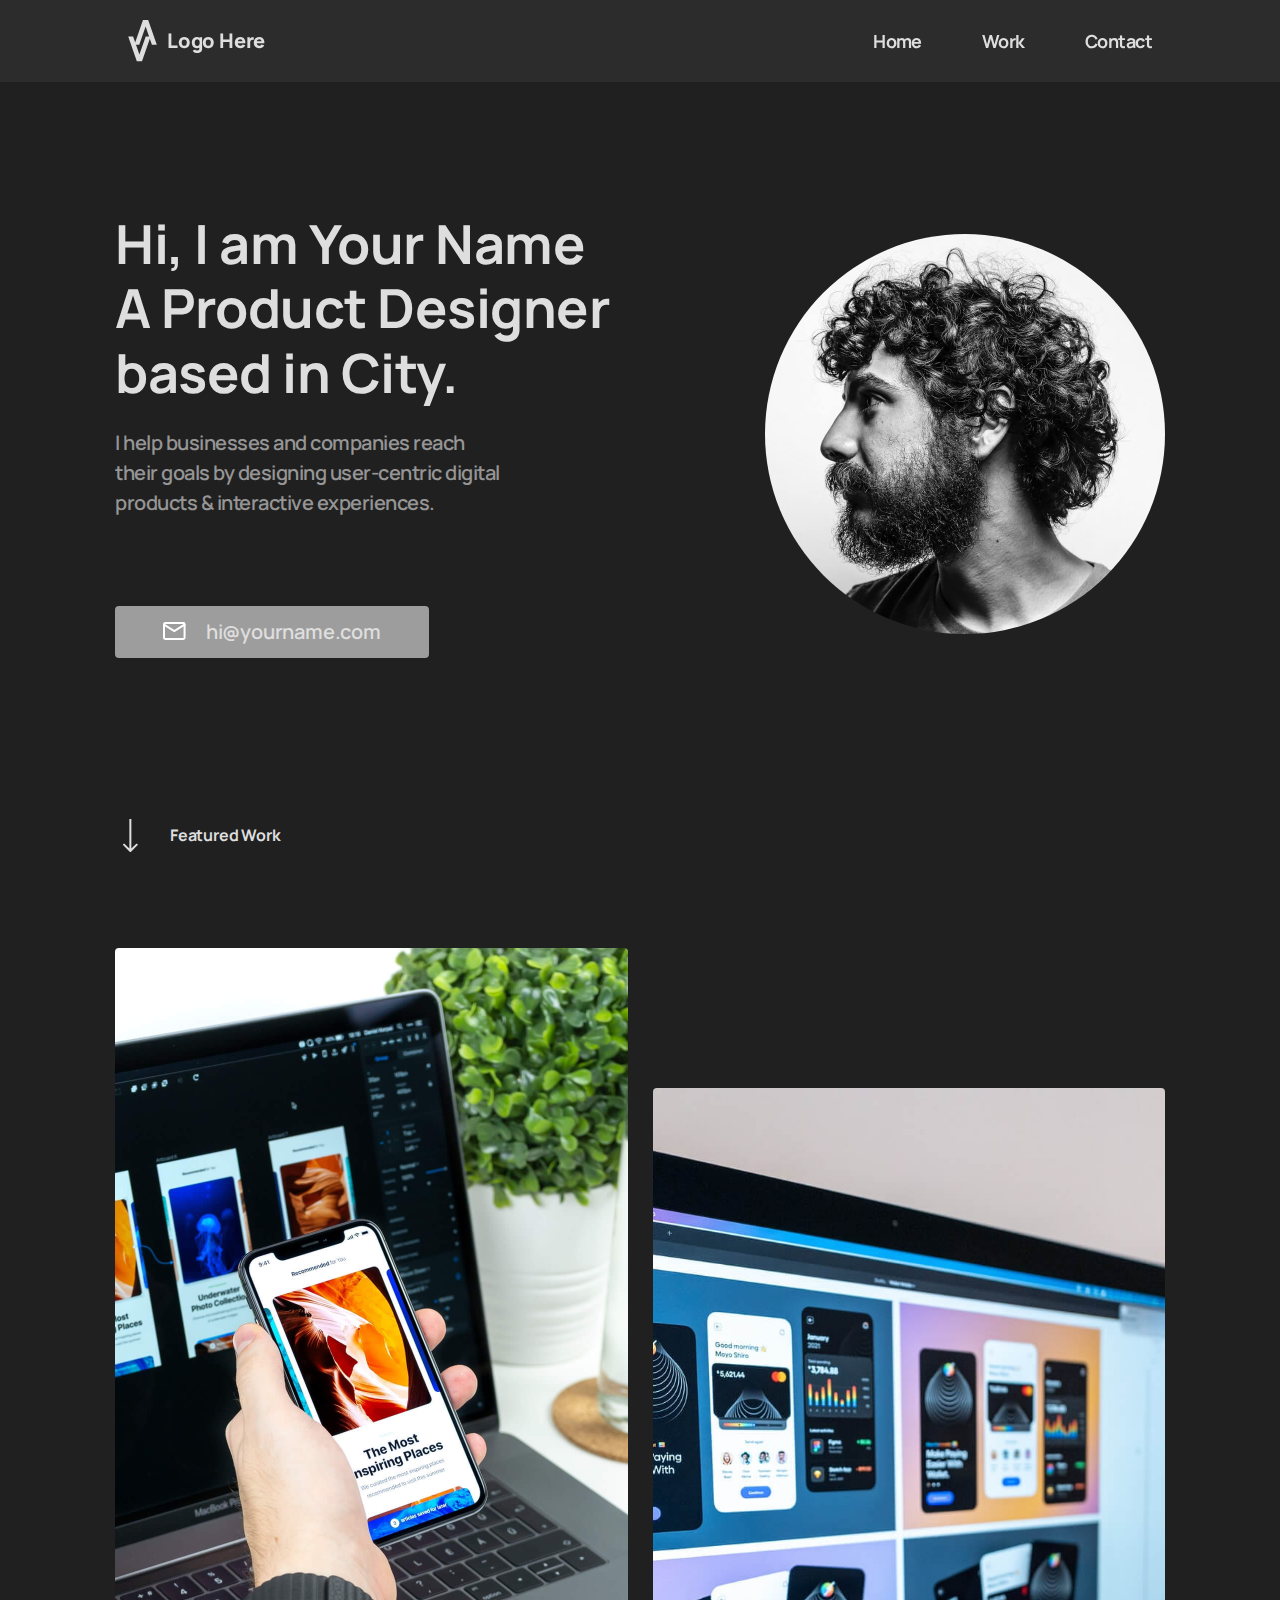
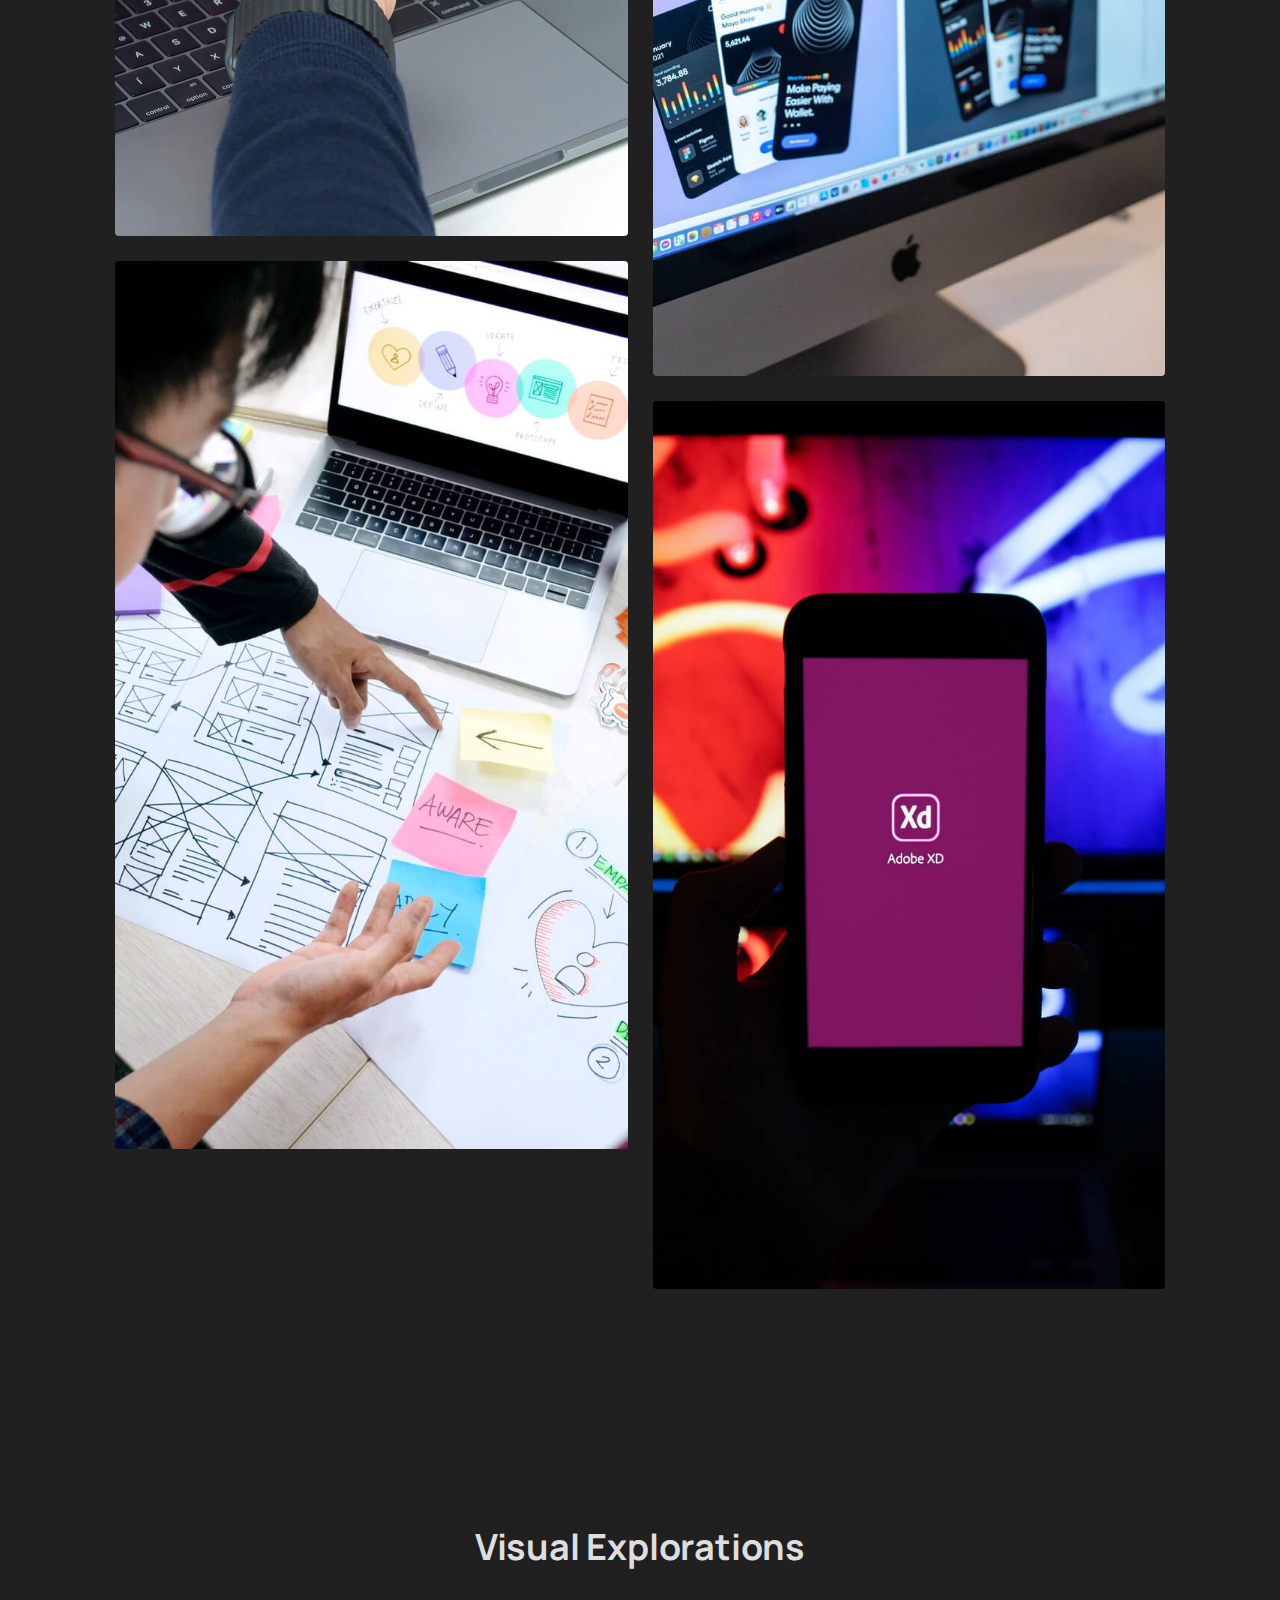
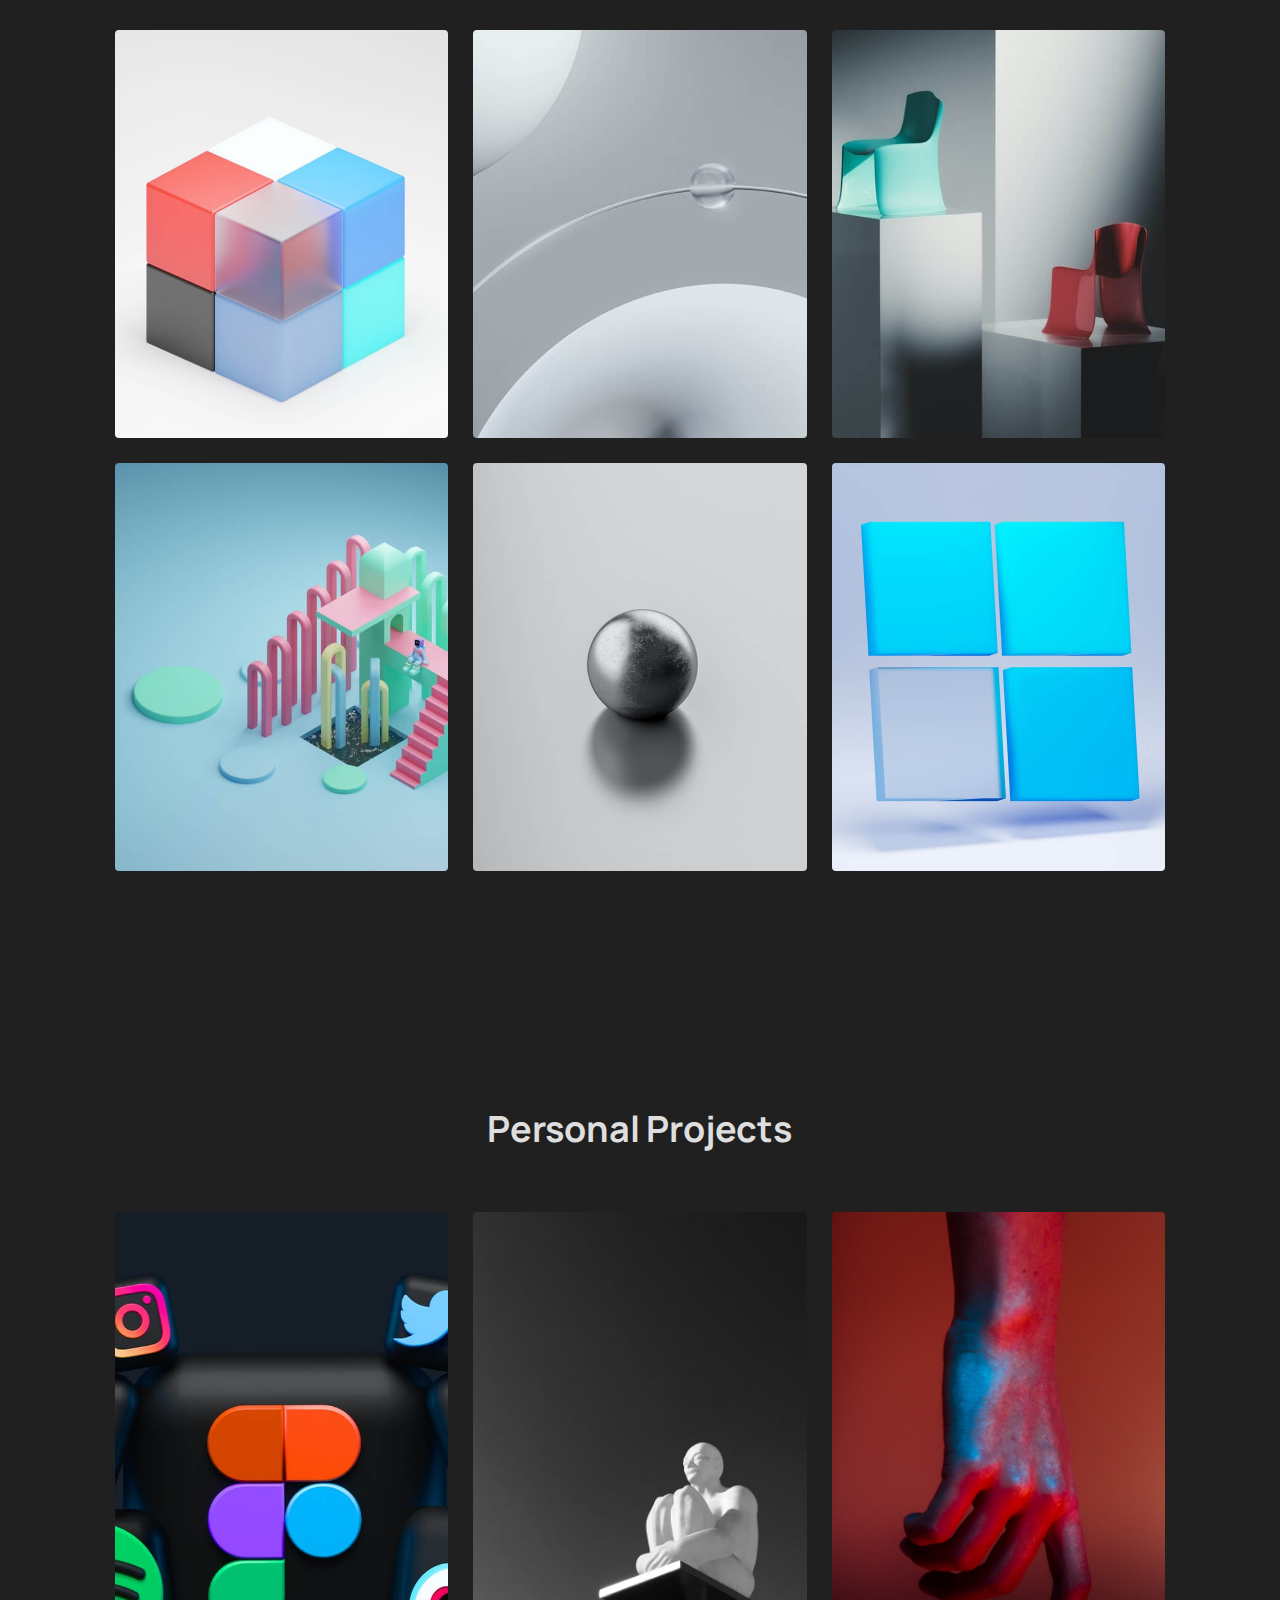
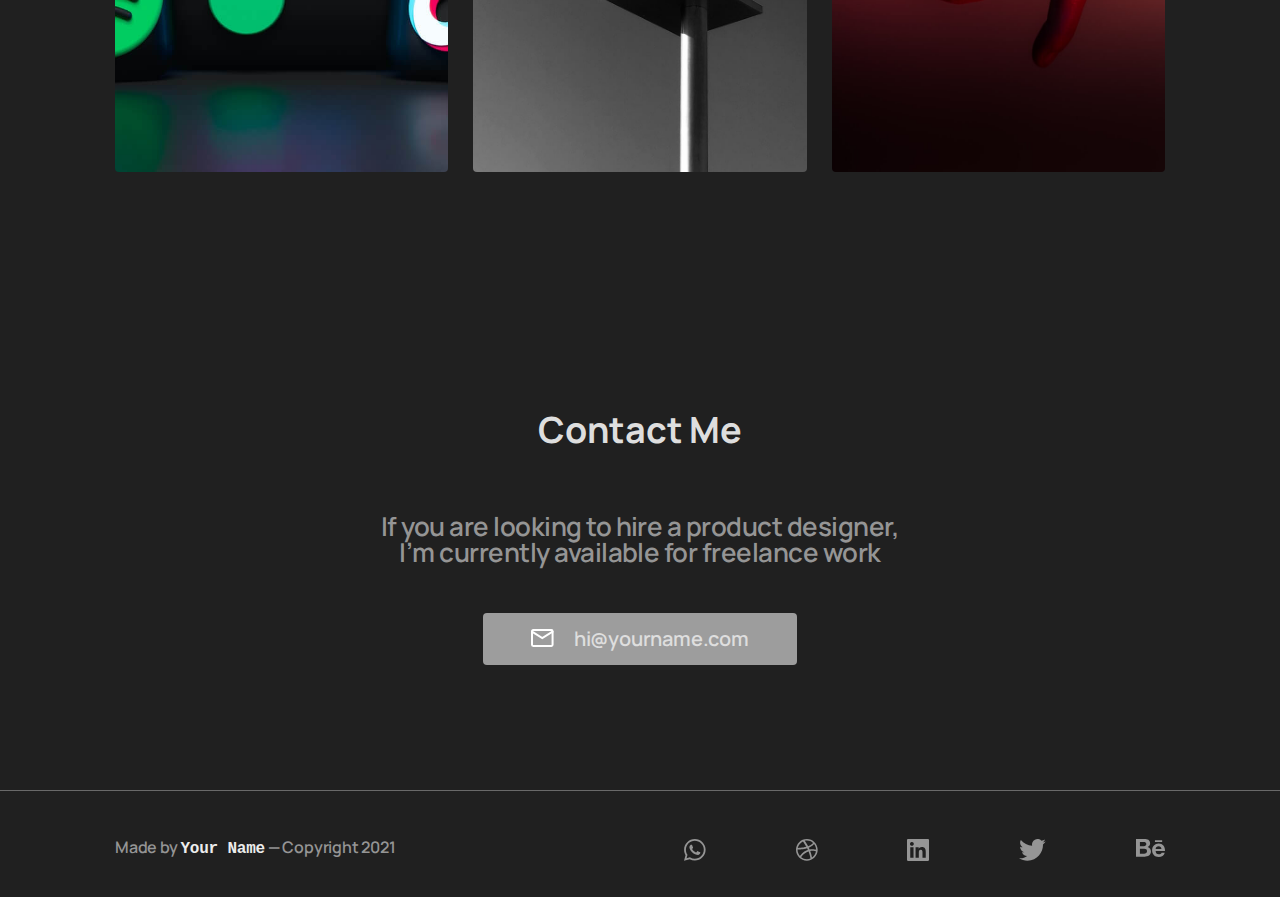
<file: index.html>
<!DOCTYPE html>
<html lang="en">

<head>
    <meta charset="UTF-8">
    <meta name="viewport" content="width=device-width, initial-scale=1.0">
    <link rel="stylesheet" href="CSS/reset.css">
    <link rel="stylesheet" href="CSS/style.css">
    <title>Document</title>
</head>

<body>
    <header class="header header--mobile">
        <div class="contener">
            <a class="logo" href="index.html"><img src="Img/Logo.svg" alt="">Logo Here</a>
            <nav class="header__nav">
                <a class="header__link" href="#!">Home</a>
                <a class="header__link" href="#!">Work</a>
                <a class="header__link" href="#!">Contact</a>
            </nav>
            <button type="button" class="menu-icon">
                <img class="menu-icon__img" src="Img/Burger-main.svg" alt="">
            </button>
        </div>
    </header>
    <main class="main">
        <section class="welcome">
            <div class="contener">
                <div class="welcome__text">
                    <h1 class="welcome__h1">Hi, I am Your Name
                        A Product Designer
                        based in City.</h1>
                    <p class="welcome__p">I help businesses and companies reach
                        their goals by designing user-centric digital
                        products & interactive experiences.</p>
                    <a class="welcome__link" href="#!">
                        <img class="welcome__img" src="Img/mail.svg" alt="">
                        hi@yourname.com</a>
                </div>
                <div class="div-avatar">
                    <img class="avatar" src="Img/Ava.jpg" alt="">
                </div>
            </div>
        </section>
        <section class="works">
            <div class="contener">
                <a class="works__link" href="#!"><img class="works__pass" src="Img/Arrow 1.svg" alt="">Featured Work</a>
                <div class="works__examples">
                    <a class="work" href="#!">
                        <img class="works__img" src="Img/unsplash_mxPiMiz7KCo.jpg" alt="">
                        <span class="works__name">InVersion</span>
                    </a>
                    <a class="work" href="#!">
                        <img class="works__img" src="Img/unsplash_g-pKprPg5yw.jpg" alt="">
                        <span class="works__name">InVersion</span>
                    </a>
                    <a class="work" href="#!">
                        <img class="works__img" src="Img/unsplash_pqzRfBhd9r0.jpg" alt="">
                        <span class="works__name">InVersion</span>
                    </a>
                    <a class="work" href="#!">
                        <img class="works__img" src="Img/unsplash_x-HpilsdKEk.jpg" alt="">
                        <span class="works__name">InVersion</span>
                    </a>
                </div>
            </div>
        </section>
        <section class="projects">
            <div class="contener">
                <h2 class="products__p">Visual Explorations</h2>
                <div class="Explorations">
                    <a class="Explorations__link" href="#!">
                        <img class="Explorations__img" src="Img/unsplash_fd6K_OFlnRA.jpg" alt="">
                    </a>
                    <a class="Explorations__link" href="#!">
                        <img class="Explorations__img" src="Img/unsplash_Glel-RswQqM.jpg" alt="">
                    </a>
                    <a class="Explorations__link" href="#!">
                        <img class="Explorations__img" src="Img/unsplash_pPTw_RTkvXQ.jpg" alt="">
                    </a>
                    <a class="Explorations__link" href="#!">
                        <img class="Explorations__img" src="Img/unsplash_hpEcXWOJjjc.jpg" alt="">
                    </a>
                    <a class="Explorations__link" href="#!">
                        <img class="Explorations__img" src="Img/unsplash_3CoSLrSrvhY.jpg" alt="">
                    </a>
                    <a class="Explorations__link" href="#!">
                        <img class="Explorations__img" src="Img/unsplash_qAR2ndjOAsE.jpg" alt="">
                    </a>
                </div>
            </div>
        </section>
        <section class="projects">
            <div class="contener main_4">
                <h2 class="products__p">Personal Projects</h2>
                <div class="project">
                    <a class="projects__link" href="#!">
                        <img class="projects__img" src="Img/Rectangle 4.jpg" alt="">
                    </a>
                    <a class="projects__link" href="#!">
                        <img class="projects__img" src="Img/Rectangle 5.jpg" alt="">
                    </a>
                    <a class="projects__link" href="#!">
                        <img class="projects__img" src="Img/Rectangle6.jpg" alt="">
                    </a>
                </div>
            </div>
        </section>
        <section class="contact projects">
            <div class="contener main_5">
                <h2 class="products__p">Contact Me</h2>
                <p class="contact__p">If you are looking to hire a product designer,
                    I’m currently available for freelance work</p>
                <div class="contact__mail">
                    <a class="welcome__link" href="#!">
                        <img class="welcome__img" src="Img/mail.svg" alt="">
                        hi@yourname.com</a>

                </div>
            </div>
        </section>
    </main>
    <footer class="footer">
        <hr class="footer__hr">
        <div class="contener">
            <p class="footer__p">Made by <samp class="name">Your Name</samp> — Copyright 2021</p>
            <div class="footer__social">
                <a class="footer__img" href="#!"><img src="Img/social1.svg" alt=""></a>
                <a class="footer__img" href="#!"><img src="Img/social2.svg" alt=""></a>
                <a class="footer__img" href="#!"><img src="Img/social3.svg" alt=""></a>
                <a class="footer__img" href="#!"><img src="Img/social4.svg" alt=""></a>
                <a class="footer__img" href="#!"><img src="Img/social5.svg" alt=""></a>
            </div>
        </div>
    </footer>
    <script src="JS/index.js"></script>
</body>

</html>
</file>
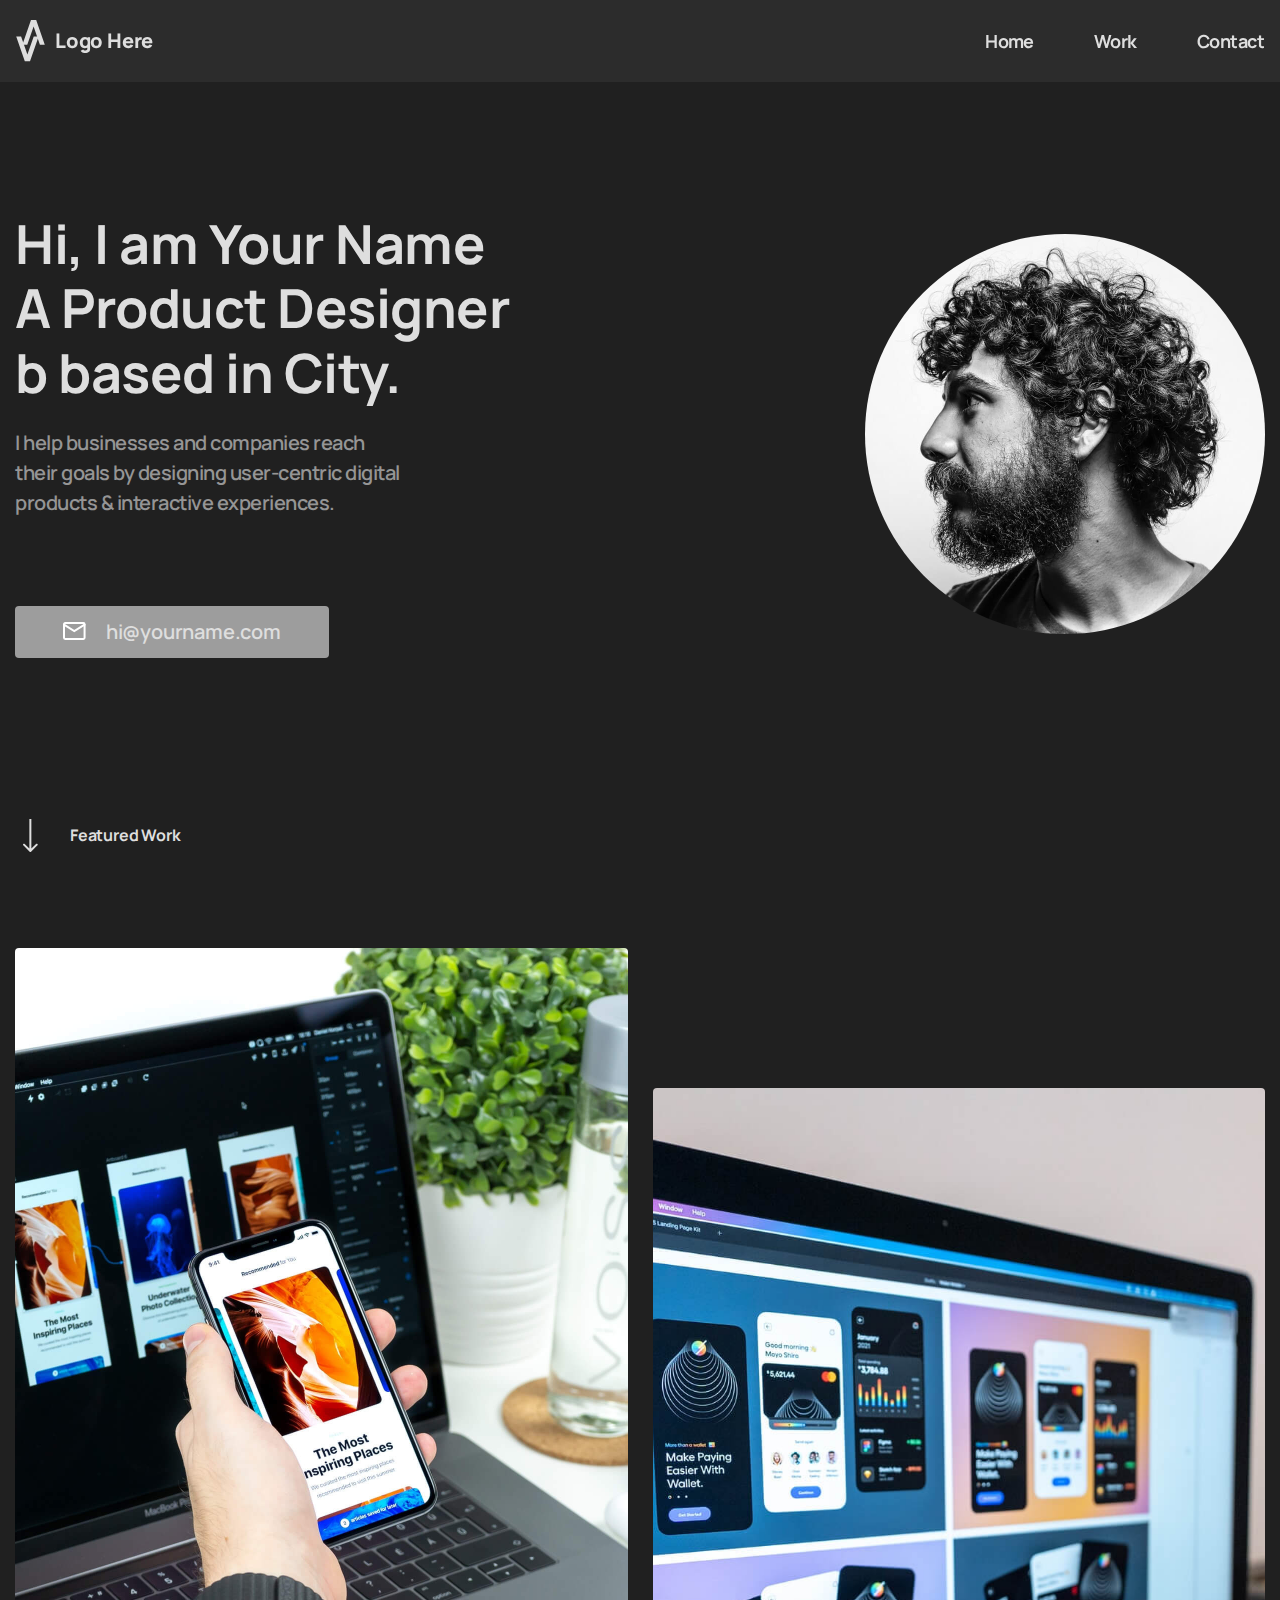
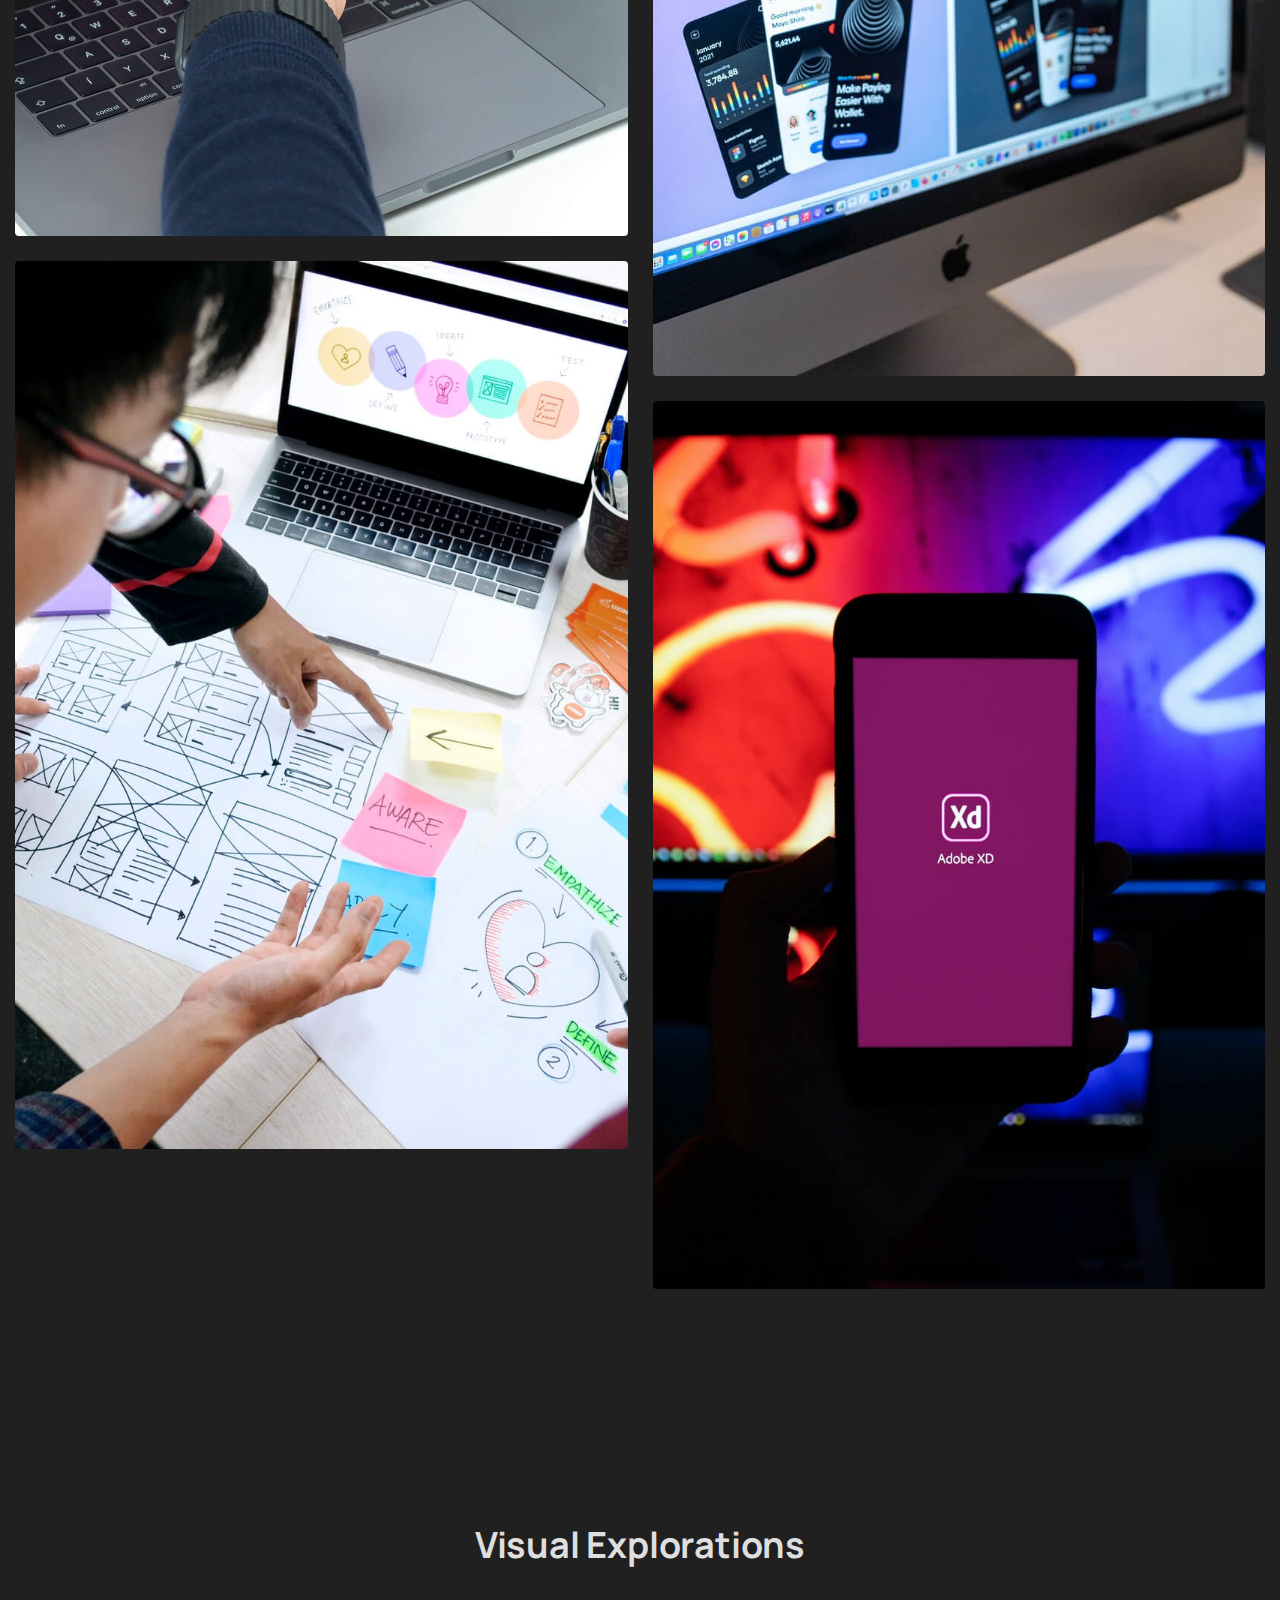
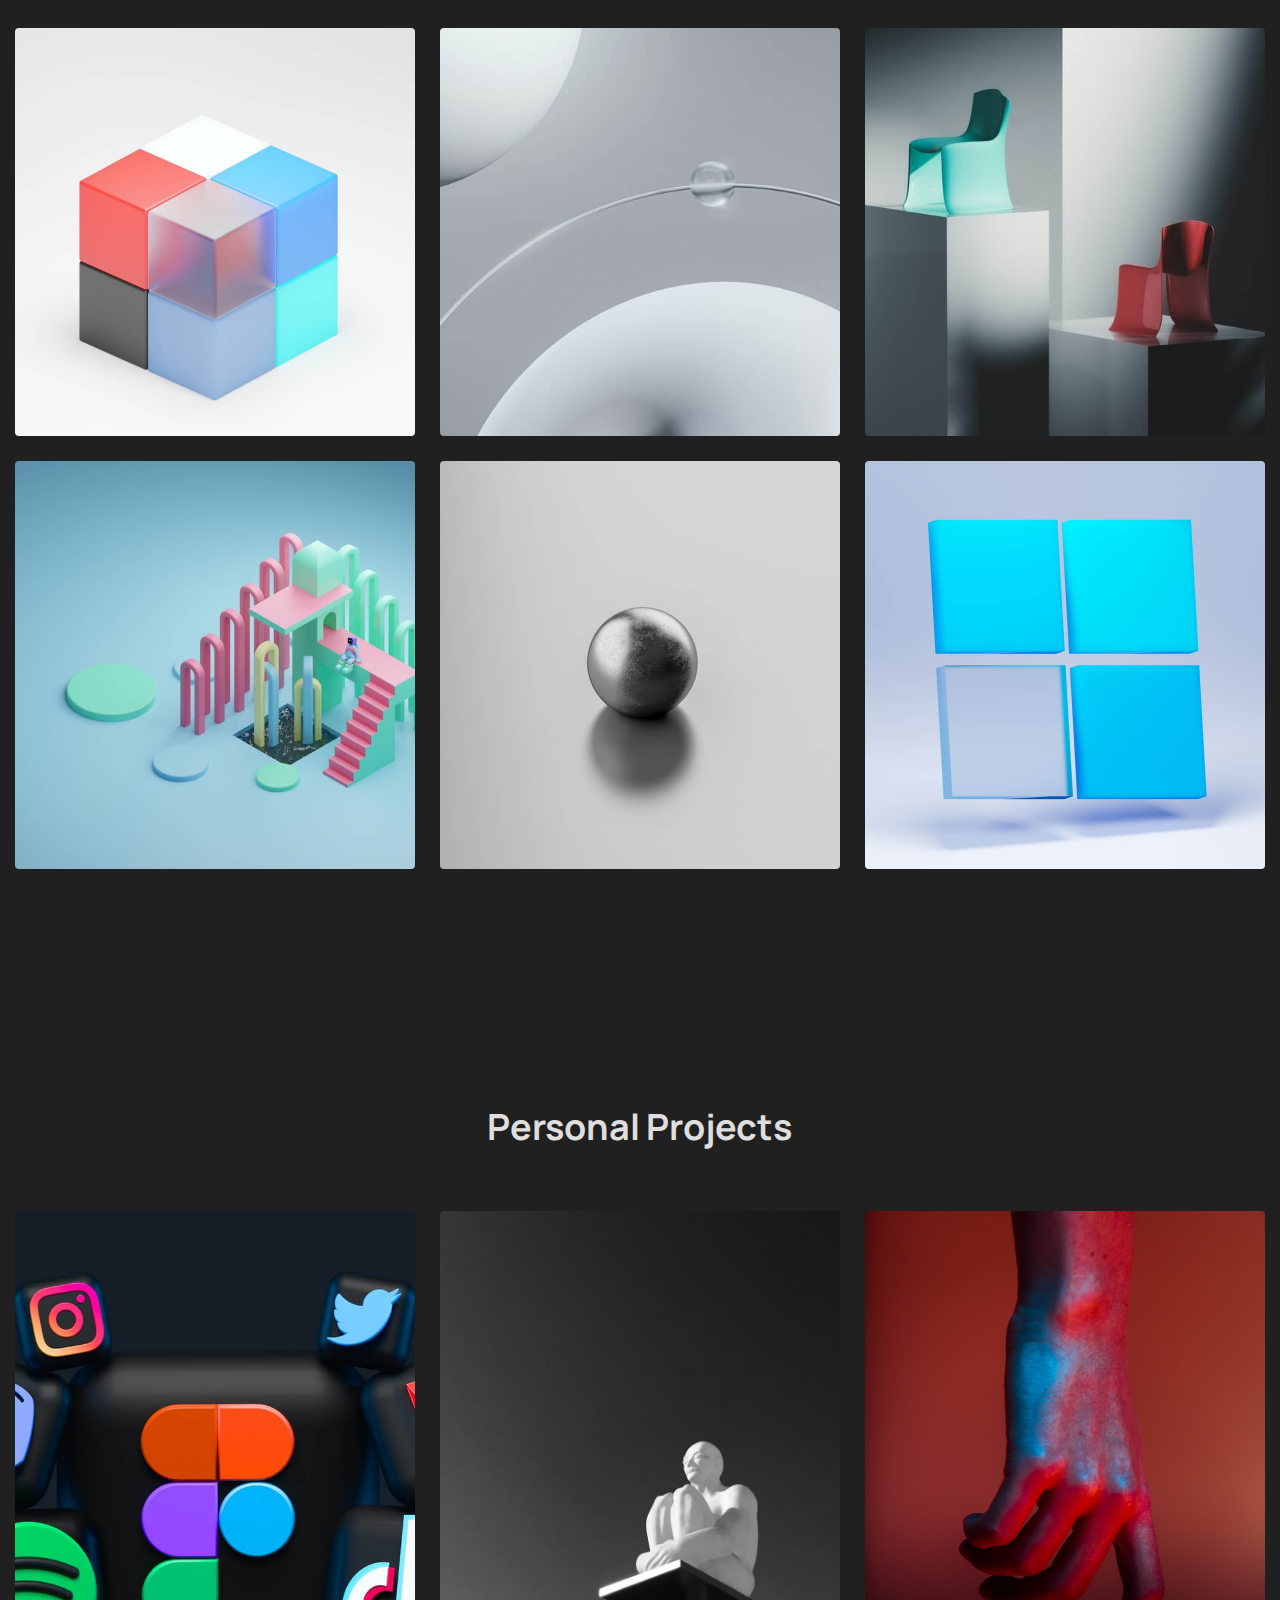
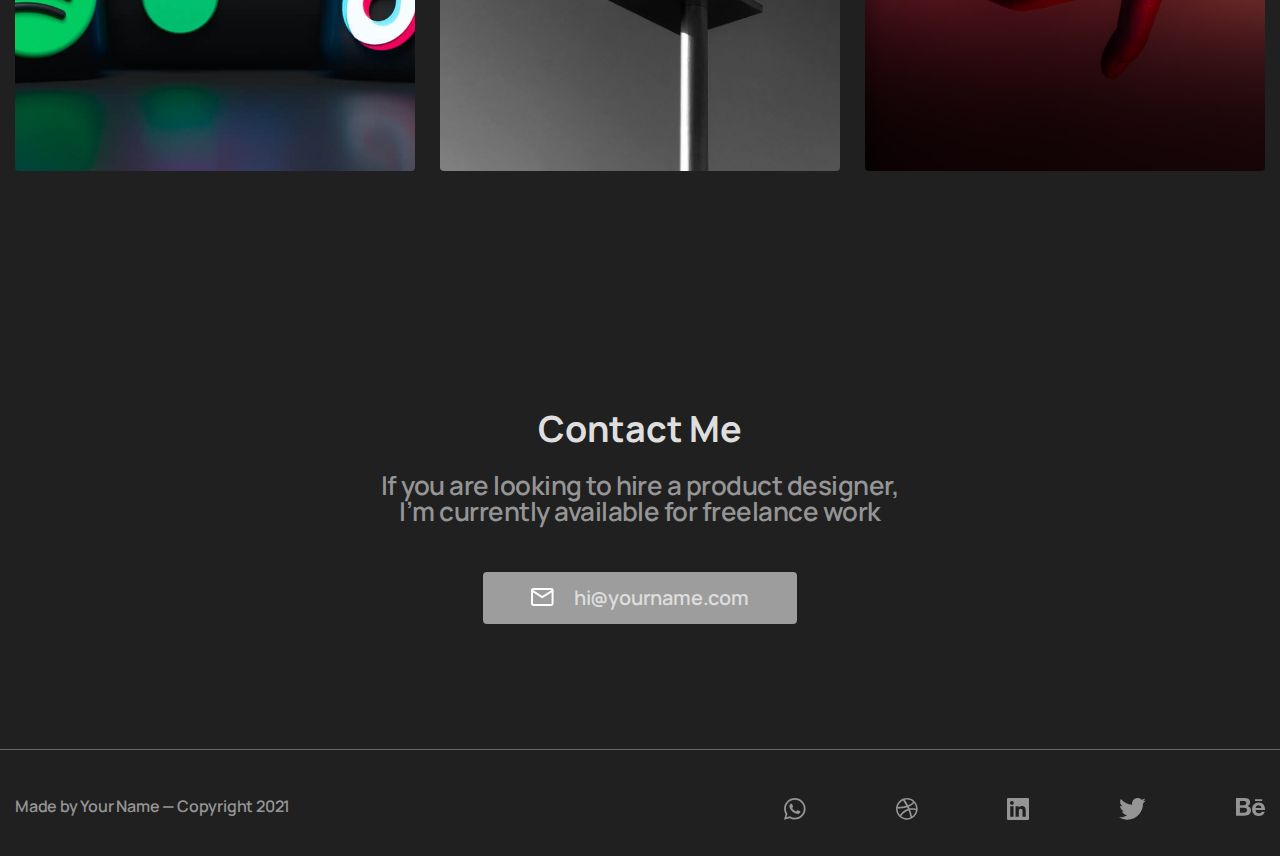
<file: Portfolio/index.html>
<!DOCTYPE html>
<html lang="en">

<head>
    <meta charset="UTF-8">
    <meta name="viewport" content="width=device-width, initial-scale=1.0">
    <link rel="stylesheet" href="CSS/reset.css">
    <link rel="stylesheet" href="CSS/style.css">
    <title>Document</title>
</head>

<body>
    <header class="header">
        <div class="contener">
            <a class="logo" href="index.html"><img src="Img/Logo.svg" alt="">Logo Here</a>
            <nav class="header__nav">
                <a class="header__link" href="#!">Home</a>
                <a class="header__link" href="#!">Work</a>
                <a class="header__link" href="#!">Contact</a>
            </nav>
        </div>
    </header>
    <main class="main">
        <section class="welcome">
            <div class="contener">
                <div class="welcome__text">
                    <h1 class="welcome__h1">Hi, I am Your Name
                        A Product Designer
                       b based in City.</h1>
                    <p class="welcome__p">I help businesses and companies reach
                        their goals by designing user-centric digital
                        products & interactive experiences.</p>
                    <a class="welcome__link" href="#!">
                        <img class="welcome__img" src="Img/mail.svg" alt="">
                        hi@yourname.com</a>
                </div>
                <img class="avatar" src="Img/Ava.jpg" alt="">
            </div>
        </section>
        <section class="works">
            <div class="contener">
                <a class="works__link" href="#!"><img class="works__pass" src="Img/Arrow 1.svg" alt="">Featured Work</a>
                <div class="works__examples">
                    <a class="work" href="#!">
                        <img class="works__img" src="Img/unsplash_mxPiMiz7KCo.jpg" alt="">
                        <span class="works__name">InVersion</span>
                    </a>
                    <a class="work" href="#!">
                        <img class="works__img" src="Img/unsplash_g-pKprPg5yw.jpg" alt="">
                        <span class="works__name">InVersion</span>
                    </a>
                    <a class="work" href="#!">
                        <img class="works__img" src="Img/unsplash_pqzRfBhd9r0.jpg" alt="">
                        <span class="works__name">InVersion</span>
                    </a>
                    <a class="work" href="#!">
                        <img class="works__img" src="Img/unsplash_x-HpilsdKEk.jpg" alt="">
                        <span class="works__name">InVersion</span>
                    </a>
                </div>
            </div>
        </section>
        <section class="projects">
            <div class="contener">
                <p class="products__p">Visual Explorations</p>
                <div class="Explorations">
                    <a class="Explorations__link" href="#!">
                        <img class="Explorations__img" src="Img/unsplash_fd6K_OFlnRA.jpg" alt="">
                    </a>
                    <a class="Explorations__link" href="#!">
                        <img class="Explorations__img" src="Img/unsplash_Glel-RswQqM.jpg" alt="">
                    </a>
                    <a class="Explorations__link" href="#!">
                        <img class="Explorations__img" src="Img/unsplash_pPTw_RTkvXQ.jpg" alt="">
                    </a>
                    <a class="Explorations__link" href="#!">
                        <img class="Explorations__img" src="Img/unsplash_hpEcXWOJjjc.jpg" alt="">
                    </a>
                    <a class="Explorations__link" href="#!">
                        <img class="Explorations__img" src="Img/unsplash_3CoSLrSrvhY.jpg" alt="">
                    </a>
                    <a class="Explorations__link" href="#!">
                        <img class="Explorations__img" src="Img/unsplash_qAR2ndjOAsE.jpg" alt="">
                    </a>
                </div>
            </div>
        </section>
        <section class="myProjects">
            <div class="contener">
                <p class="myProjects__p">Personal Projects</p>
                <div class="project">
                    <a class="projects__link" href="#!">
                        <img class="projects__img" src="Img/Rectangle 4.jpg" alt="">
                    </a>
                    <a class="projects__link" href="#!">
                        <img class="projects__img" src="Img/Rectangle 5.jpg" alt="">
                    </a>
                    <a class="projects__link" href="#!">
                        <img class="projects__img" src="Img/Rectangle6.jpg" alt="">
                    </a>
                </div>
            </div>
        </section>
        <section class="contact">
            <div class="contener">
                <h2 class="contact__h2">Contact Me</h2>
                <p class="contact__p">If you are looking to hire a product designer,
                    I’m currently available for freelance work</p>
                <div class="contact__mail">
                    <a class="welcome__link" href="#!">
                        <img class="welcome__img" src="Img/mail.svg" alt="">
                        hi@yourname.com</a>
                </div>
            </div>
        </section>
    </main>
    <footer class="footer">
        <hr class="footer__hr">
        <div class="contener">
            <p class="footer__p">Made by Your Name — Copyright 2021</p>
            <div class="footer__social">
                <a class="footer__img" href="#!"><img src="Img/social1.svg" alt=""></a>
                <a class="footer__img" href="#!"><img src="Img/social2.svg" alt=""></a>
                <a class="footer__img" href="#!"><img src="Img/social3.svg" alt=""></a>
                <a class="footer__img" href="#!"><img src="Img/social4.svg" alt=""></a>
                <a class="footer__img" href="#!"><img src="Img/social5.svg" alt=""></a>
            </div>
        </div>
    </footer>
</body>

</html>
</file>
<file: CSS/style.css>
@import url('https://fonts.googleapis.com/css2?family=Manrope:wght@200..800&family=Roboto:ital,wght@0,100..900;1,100..900&display=swap');


html{
    scroll-behavior: smooth;
}

body {
    background-color: #202020;
    color: #DEDEDE;
    font-family: "Manrope", sans-serif;
    font-weight: 600;
    font-size: 20px;
    letter-spacing: -0.01em;

}

a {
    transition: opacity 0.3s;
}

a:hover {
    opacity: 0.8;
}

img {
    max-width: 100%;
}
.scrol{
    background-color: rgba(65, 65, 65, 0.616);
    transform: rotate(180deg);
    width: 70px;
    height: 70px;
    display: flex;
    justify-content: center;
    align-items: center;
    border-radius: 100%;
    position: fixed;
    bottom: 5%;
    right: 5%;
    z-index: 1;
}

/* ---------------HEADER-------------- */
.header {
    background: #323232b3;
    backdrop-filter: blur(10px);
    padding: 20px 0px;
}

.header .header__link {
    letter-spacing: -0.03em;

}

.header .contener {
    max-width: 1248px;
    display: flex;
    justify-content: space-between;
    align-items: center;
}

.contener {
    margin: 0px auto;
    max-width: 1250px;
}

.logo {
    display: flex;
    align-items: center;
    gap: 10px;
    font-weight: 800;
}

.header__nav {
    display: flex;
    gap: 60px;
}

.menu-icon {
    display: none;
}

.header__link {
    font-weight: 700;
    font-size: 18px;
}

/* ---------------Бургер меню-------------- */
.menu-icon {
    display: none;
}

/* ---------------MAIN__1-------------- */
.welcome {
    padding-top: 129px;
}

.welcome .contener {
    display: flex;
    align-items: center;
    justify-content: space-between;
}

.welcome__text {
    display: inline-block;
}

.welcome__h1 {
    width: 500px;
    font-weight: 700;
    font-size: 54px;
    line-height: 1.19;
    letter-spacing: -0.5px;
    margin-bottom: 24px;
}

.welcome__p {
    width: 395px;
    font-size: 20px;
    line-height: 1.5;
    letter-spacing: -0.5px;
    color: #959595;
}

.welcome__link {
    display: inline-block;
    margin-top: 88px;
    padding: 16px 48px;
    border-radius: 4px;
    background-color: #9D9D9D;
}

.welcome__img {
    margin-right: 16px;
}

.avatar {
    display: inline-block;
    width: 400px;
    height: 400px;
    border-radius: 100%;
}

/* ---------------MAIN__2-------------- */
.works {
    padding-top: 145px;
}

.contener {}

.works__link {
    display: inline-flex;
    align-items: center;
    padding: 16px 8px;
    font-weight: 700;
    font-size: 16px;
    margin-bottom: 80px;
}

.works__pass {
    margin-right: 32px;
}

.works__examples {
    display: grid;
    grid-template-columns: 1fr 1fr;
    gap: 25px;
    padding-top: 140px;
}

.work {
    height: 888px;
    position: relative;
}

.work:nth-child(odd) {
    margin-top: -140px;
}

.works__img {
    border-radius: 4px;
    width: 100%;
    height: 100%;
    object-fit: cover;
}

.works__name {
    opacity: 0;
    position: absolute;
    top: 0;
    left: 0;
    width: 100%;
    height: 100%;

    font-weight: 700;
    font-size: 40px;

    display: flex;
    align-items: center;
    justify-content: center;
    background-color: #0000009d;

    transition: opacity 0.3s;
}

.works__name:hover {
    opacity: 1;
}

/* ---------------MAIN__3-------------- */

.projects {
    padding-top: 240px;
}

.contener {}

.products__p {
    font-weight: 700;
    font-size: 36px;
    text-align: center;
    margin-bottom: 65px;
}

.Explorations {
    display: grid;
    grid-template-columns: 1fr 1fr 1fr;
    gap: 25px;
}

.Explorations__link {
    height: 408px;
}

.Explorations__img {
    border-radius: 4px;
    width: 100%;
    height: 100%;
    object-fit: cover;
}

/* ---------------MAIN__4-------------- */
.contener {}

.project {
    display: grid;
    grid-template-columns: 1fr 1fr 1fr;
    gap: 25px;
}

.projects__link {
    height: 560px;
}

.projects__img {
    border-radius: 4px;
    width: 100%;
    height: 100%;
    object-fit: cover;
}

/* ---------------MAIN__5-------------- */


.contener {}

.contact__p {
    max-width: 521px;
    margin: 0px auto;
    font-size: 26px;
    letter-spacing: -0.02em;
    text-align: center;
    color: #959595;
    margin-bottom: 48px;
}

.contact__mail {
    display: flex;
    justify-content: center;
}

.contact .welcome__link {
    margin-top: 0px;
}

/* ---------------footer-------------- */
.footer {
    padding-top: 125px;
}

.footer__hr {
    width: 100%;
    height: 1px;
    background: #696969;
}

.footer .contener {
    display: flex;
    justify-content: space-between;
    padding: 48px 0px 36px 0px;

}

.name {
    color: #ECECEC;
}

.footer__p {
    display: inline-block;
    font-size: 16px;
    color: #959595;
}

.footer__social {
    display: inline-block;
}

.footer__img {
    margin: 0px 43px;
}

.footer__img:first-child {
    margin-left: 0px;
}

.footer__img:last-child {
    margin-right: 0px;
}

/* -----------Адаптив-------------*/
@media (max-width: 1300px) {
    .contener {
        margin: 0px auto;
        max-width: 1050px;
    }

    .header .contener {
        max-width: 1024px;
    }
}
@media (max-width: 1060px) {
    .contener {
        margin: 0px auto;
        max-width: 800px;
    }

    .header .contener {
        max-width: 900px;
    }

    .footer__img {
        margin: 0px 30px;
    }

    .footer__img:first-child {
        margin-left: 0px;
    }

    .footer__img:last-child {
        margin-right: 0px;
    }

    .work {
        height: 630px;
    }

    .avatar {
        width: 300px;
        height: 300px;
    }

    .Explorations__link {
        height: 308px;
    }

    .projects {
        padding-top: 160px;
    }

    .projects__link {
        height: 460px;
    }
}
@media (max-width: 900px) {
        .contener {
        margin: 0px auto;
        max-width: 600px;
    }

    .header .contener {
        max-width: 600px;
    }
        .welcome__h1 {
        width: 300px;
        font-size: 30px;

    }

    .welcome__p {
        width: 295px;
        font-size: 15px;
    }
    .avatar {
        width: 290px;
        height: 290px;
    }
    .welcome__link {
        font-size: 15px;
        padding: 12px 30px;
    }
        .footer .contener {
        display: grid;
        grid-template-columns: 1fr;
        gap: 25px;
        text-align: center;
        padding-top: 25px;
    }

    .footer__social {
        order: -1;
    }
}
@media (max-width: 800px) {
        .contener {
        margin: 0px auto;
        max-width: 600px;
    }

    .header .contener {
        max-width: 600px;
    }
        .welcome__h1 {
        width: 300px;
        font-size: 30px;

    }

    .welcome__p {
        width: 295px;
        font-size: 15px;
    }
    .avatar {
        width: 290px;
        height: 290px;
    }
    .welcome__link {
        font-size: 15px;
        padding: 12px 30px;
    }
        .footer .contener {
        display: grid;
        grid-template-columns: 1fr;
        gap: 25px;
        text-align: center;
        padding-top: 25px;
    }

    .footer__social {
        order: -1;
    }
}
@media (max-width: 768px) {
    .works {
        padding-top: 80px;
    }

    .footer__img {
        margin: 0px 15px;
    }
    .avatar {
        width: 250px;
        height: 250px;
    }

    .work {
        height: 530px;
    }

    .Explorations__link {
        height: 208px;
    }

    .projects {
        padding-top: 120px;
    }

    .projects__link {
        height: 360px;
    }

    .products__p {
        font-size: 26px;
        margin-bottom: 30px;
    }

    .works__examples {
        padding-top: 60px;
    }

    .work:nth-child(odd) {
        margin-top: -60px;
    }

    .contact {
        padding-top: 120px;
    }

    .contact__p {
        max-width: 300px;
        font-size: 16px;
    }

    .projects {
        padding-top: 60px;
    }
}
@media (max-width: 600px) {
    .contener {
        margin: 0px auto;
        max-width: 500px;
    }

    .header .contener {
        max-width: 550px;
    }
    .avatar{
        width: 200px;
        height: 200px;
    }
        .welcome__h1 {
        max-width: 400px;
    }

    .welcome__p {
        max-width: 400px;
    }
    .welcome__link {
        margin-top: 55px;
    }
    .footer{
        padding-top: 60px;
    }
}
@media (max-width: 425px) {
    .header__nav {
        display: none;
    }

    .contener {
        margin: 0px auto;
        max-width: 366px;
    }

    .header .contener {
        max-width: 366px;
    }

    .welcome {
        display: flex;
        justify-content: space-between;
        align-items: center;
        text-align: center;
        padding-top: 72px;
    }

    .welcome .contener {
        display: grid;
        grid-template-columns: 1fr;
        gap: 25px;
    }

    .div-avatar {
        order: -1;
    }

    .avatar {
        height: 240px;
        width: 240px;
    }

    .welcome__h1 {
        max-width: 366px;
    }

    .welcome__p {
        max-width: 366px;
    }

    .welcome__link {
        margin-top: 48px;
    }

    .works__link {
        margin-bottom: 0px;
    }

    .work:nth-child(odd) {
        margin-top: 0px;
    }

    .works__examples {
        display: grid;
        grid-template-columns: 1fr;
        gap: 25px;
        padding-top: 39px;
    }

    .work {
        height: 600px;
    }

    .Explorations {
        display: grid;
        grid-template-columns: 1fr;
        gap: 25px;
    }

    .projects {
        padding-top: 116px;
    }

    .Explorations__link {
        height: 366px;
    }

    .projects .contener .main_4 {
        padding-top: 200px;
    }

    .project {
        display: grid;
        grid-template-columns: 1fr;
        gap: 25px;
    }

    .projects__link {
        height: 600px;
    }

    .projects .contener .main_5 {
        padding-top: 200px;
    }

    .products__p {
        font-size: 28px;
    }

    .contact__p {
        font-size: 18px;
    }

    /* ---------------Бургер меню-------------- */
    .menu-icon {
        display: block;
        background-color: transparent;
        padding: 0;
        border: none;

        position: absolute;
        top: 29px;
        right: 15px;
    }

    .menu-icon__img {
        height: 24px;
        width: 30px;
        object-fit: contain;
        object-position: center;
    }

    .header.header--mobile .header__nav {
        display: flex;
        /* flex-direction: column; */
        /* gap: 20px; */
        align-self: center;
        flex-wrap: wrap;
        gap: 20px 30px;
        justify-content: center;
    }

    .header.header--mobile .contener {
        flex-direction: column;
        align-items: flex-start;
        gap: 20px;
    }
}
@media (max-width: 360px) {
        .contener {
        margin: 0px auto;
        max-width: 300px;
    }

    .header .contener {
        max-width: 300px;
    }
}
</file>
<file: Portfolio/CSS/style.css>
@import url('https://fonts.googleapis.com/css2?family=Manrope:wght@200..800&family=Roboto:ital,wght@0,100..900;1,100..900&display=swap');




body {
    background-color: #202020;
    color: #DEDEDE;
    font-family: "Manrope", sans-serif;
    font-weight: 600;
    font-size: 20px;
    letter-spacing: -0.01em;

}

a {
    transition: opacity 0.3s;
}

a:hover {
    opacity: 0.8;
}

img {
    max-width: 100%;
}

/* ---------------HEADER-------------- */
.header {
    background: #323232b3;
    backdrop-filter: blur(10px);
    padding: 20px 0px;
}

.header .header__link {
    letter-spacing: -0.03em;

}

.header .contener {
    max-width: 1248px;
    display: flex;
    justify-content: space-between;
    align-items: center;
}

.contener {
    margin: 0px auto;
    max-width: 1250px;
}

.logo {
    display: flex;
    align-items: center;
    gap: 10px;
    font-weight: 800;
}

.header__nav {
    display: flex;
    gap: 60px;
}

.header__link {
    font-weight: 700;
    font-size: 18px;
}

/* ---------------MAIN__1-------------- */
.welcome {
    padding-top: 129px;
}

.welcome .contener {
    display: flex;
    align-items: center;
    justify-content: space-between;
}

.welcome__text {
    display: inline-block;
}

.welcome__h1 {
    width: 500px;
    font-weight: 700;
    font-size: 54px;
    line-height: 1.19;
    letter-spacing: -0.5px;
    margin-bottom: 24px;
}

.welcome__p {
    width: 395px;
    font-size: 20px;
    line-height: 1.5;
    letter-spacing: -0.5px;
    color: #959595;
}

.welcome__link {
    display: inline-block;
    margin-top: 88px;
    padding: 16px 48px;
    border-radius: 4px;
    background-color: #9D9D9D;
}

.welcome__img {
    margin-right: 16px;
}

.avatar {
    display: inline-block;
    width: 400px;
    height: 400px;
    border-radius: 100%;
}

/* ---------------MAIN__2-------------- */
.works {
    padding-top: 145px;
}

.contener {}

.works__link {
    display: inline-flex;
    align-items: center;
    padding: 16px 8px;
    font-weight: 700;
    font-size: 16px;
    margin-bottom: 80px;
}

.works__pass {
    margin-right: 32px;
}

.works__examples {
    display: grid;
    grid-template-columns: 1fr 1fr;
    gap: 25px;
}

.work {
    height: 888px;
    position: relative;
}

.work:nth-child(even) {
    position: relative;
    top: 140px;
}

.works__img {
    border-radius: 4px;
    width: 100%;
    height: 100%;
    object-fit: cover;
}

.works__name {
    opacity: 0;
    position: absolute;
    top: 0;
    left: 0;
    width: 100%;
    height: 100%;

    font-weight: 700;
    font-size: 40px;

    display: flex;
    align-items: center;
    justify-content: center;
    background-color: #0000009d;

    transition: opacity 0.3s;
}

.works__name:hover {
    opacity: 1;
}

/* ---------------MAIN__3-------------- */

.projects {
    padding-top: 378px;
}

.contener {}

.products__p {
    font-weight: 700;
    font-size: 36px;
    text-align: center;
    margin-bottom: 65px;
}

.Explorations {
    display: grid;
    grid-template-columns: 1fr 1fr 1fr;
    gap: 25px;
}

.Explorations__link {
    height: 408px;
}

.Explorations__img {
    border-radius: 4px;
    width: 100%;
    height: 100%;
    object-fit: cover;
}

/* ---------------MAIN__4-------------- */
.myProjects {
    padding-top: 240px;
}

.contener {}

.myProjects__p {
    font-weight: 700;
    font-size: 36px;
    text-align: center;

    margin-bottom: 66px;
}

.project {
    display: grid;
    grid-template-columns: 1fr 1fr 1fr;
    gap: 25px;
}

.projects__link {
    height: 560px;
}

.projects__img {
    border-radius: 4px;
    width: 100%;
    height: 100%;
    object-fit: cover;
}

/* ---------------MAIN__5-------------- */
.contact {
    padding-top: 240px;
}

.contener {}

.contact__h2 {
    font-weight: 700;
    font-size: 36px;
    text-align: center;
    margin-bottom: 25px;
}

.contact__p {
    width: 521px;
    margin: 0px auto;
    font-size: 26px;
    letter-spacing: -0.02em;
    text-align: center;
    color: #959595;
    margin-bottom: 48px;
}

.contact__mail {
    display: flex;
    justify-content: center;
}

.contact .welcome__link {
    margin-top: 0px;
}

/* ---------------footer-------------- */
.footer {
    padding-top: 125px;
}

.footer__hr {
    width: 100%;
    height: 1px;
    background: #696969;
}

.footer .contener {
    display: flex;
    justify-content: space-between;
    padding: 48px 0px 36px 0px;
    
}

.footer__p {
    display: inline-block;
    font-size: 16px;
    color: #959595;
}
.footer__social{
    display: inline-block;
}
.footer__img{
    margin: 0px 43px;
}
.footer__img:first-child{
    margin-left: 0px;
}
.footer__img:last-child{
    margin-right: 0px;
}
</file>
